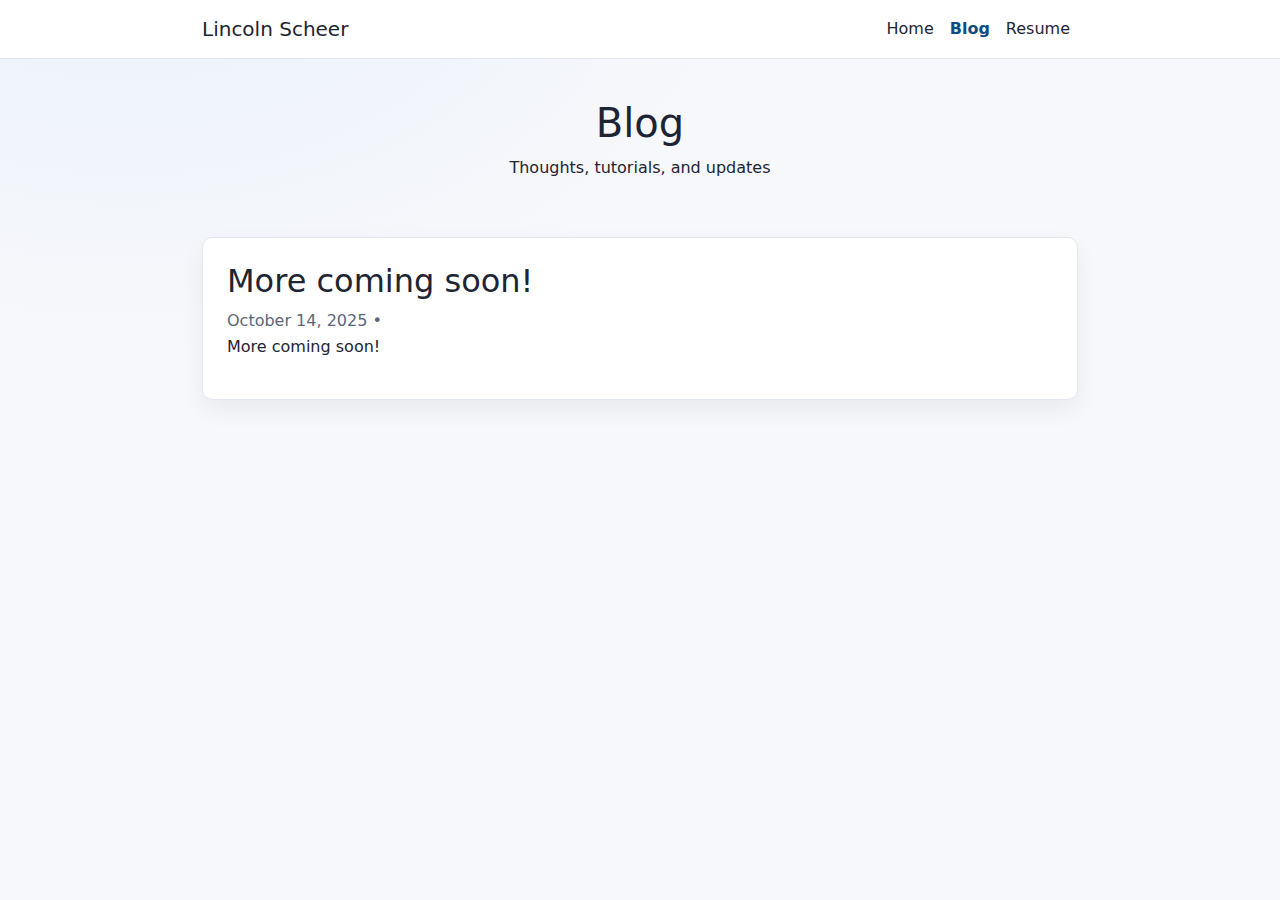
<file: blog.html>
<!DOCTYPE html>
<html lang="en">
<head>
  <meta charset="utf-8" />
  <meta name="viewport" content="width=device-width,initial-scale=1" />
  <title>Blog - Lincoln Scheer</title>
  <link href="https://cdn.jsdelivr.net/npm/bootstrap@5.3.0/dist/css/bootstrap.min.css" rel="stylesheet">
  <style>
    :root {
      --bg: #f7f8fb;
      --surface: #ffffff;
      --ink: #1d2433;
      --muted: #5b667a;
      --accent: #0f4c81;
      --accent-2: #1f6fb2;
      --border: #e2e6ef;
    }
    body { background: radial-gradient(1200px 800px at 10% -10%, #eaf1fb 0, #f7f8fb 55%); color: var(--ink); font-family: "IBM Plex Sans", "Source Sans 3", "Noto Sans", "Segoe UI", system-ui, sans-serif; min-height:100vh; line-height:1.6 }
    a{ color: var(--accent); text-decoration:none }
    a:hover{ color: var(--accent-2); text-decoration:underline }
    .container{ max-width:900px }
    .blog-header{ text-align:center; padding:2.5rem 0 }
    .blog-post{ background:var(--surface); border:1px solid var(--border); border-radius:10px; padding:1.5rem; margin-bottom:1.5rem; box-shadow:0 10px 24px rgba(16,24,40,0.06) }
    .blog-post h2 a{ color: var(--ink); text-decoration:none }
    .blog-meta{ color: var(--muted) }
    .navbar{ background: var(--surface) !important; border-bottom:1px solid var(--border) }
    .navbar-brand, .nav-link{ color: var(--ink) !important }
    .nav-link:hover{ color: var(--accent) !important }
    .nav-link.active{ color: var(--accent) !important; font-weight:600 }
  </style>
</head>
<body>
  <nav class="navbar navbar-expand-lg navbar-light">
    <div class="container">
      <a class="navbar-brand" href="index.html">Lincoln Scheer</a>
      <button class="navbar-toggler" type="button" data-bs-toggle="collapse" data-bs-target="#navbarNav">
        <span class="navbar-toggler-icon"></span>
      </button>
      <div class="collapse navbar-collapse" id="navbarNav">
        <ul class="navbar-nav ms-auto">
          <li class="nav-item"><a class="nav-link" href="index.html">Home</a></li>
          <li class="nav-item"><a class="nav-link active" href="blog.html">Blog</a></li>
          <li class="nav-item"><a class="nav-link" href="resume.pdf" target="_blank">Resume</a></li>
        </ul>
      </div>
    </div>
  </nav>

  <div class="container">
    <header class="blog-header">
      <h1>Blog</h1>
      <p>Thoughts, tutorials, and updates</p>
    </header>

    <main>
      <article class="blog-post"><h2><a href="posts/more_coming_soon.html">More coming soon!</a></h2><div class="blog-meta">October 14, 2025 • </div><div class="post-preview"><p>More coming soon!</p></div></article>
    </main>
  </div>

  <script src="https://cdn.jsdelivr.net/npm/bootstrap@5.3.0/dist/js/bootstrap.bundle.min.js"></script>
</body>
</html>
</file>
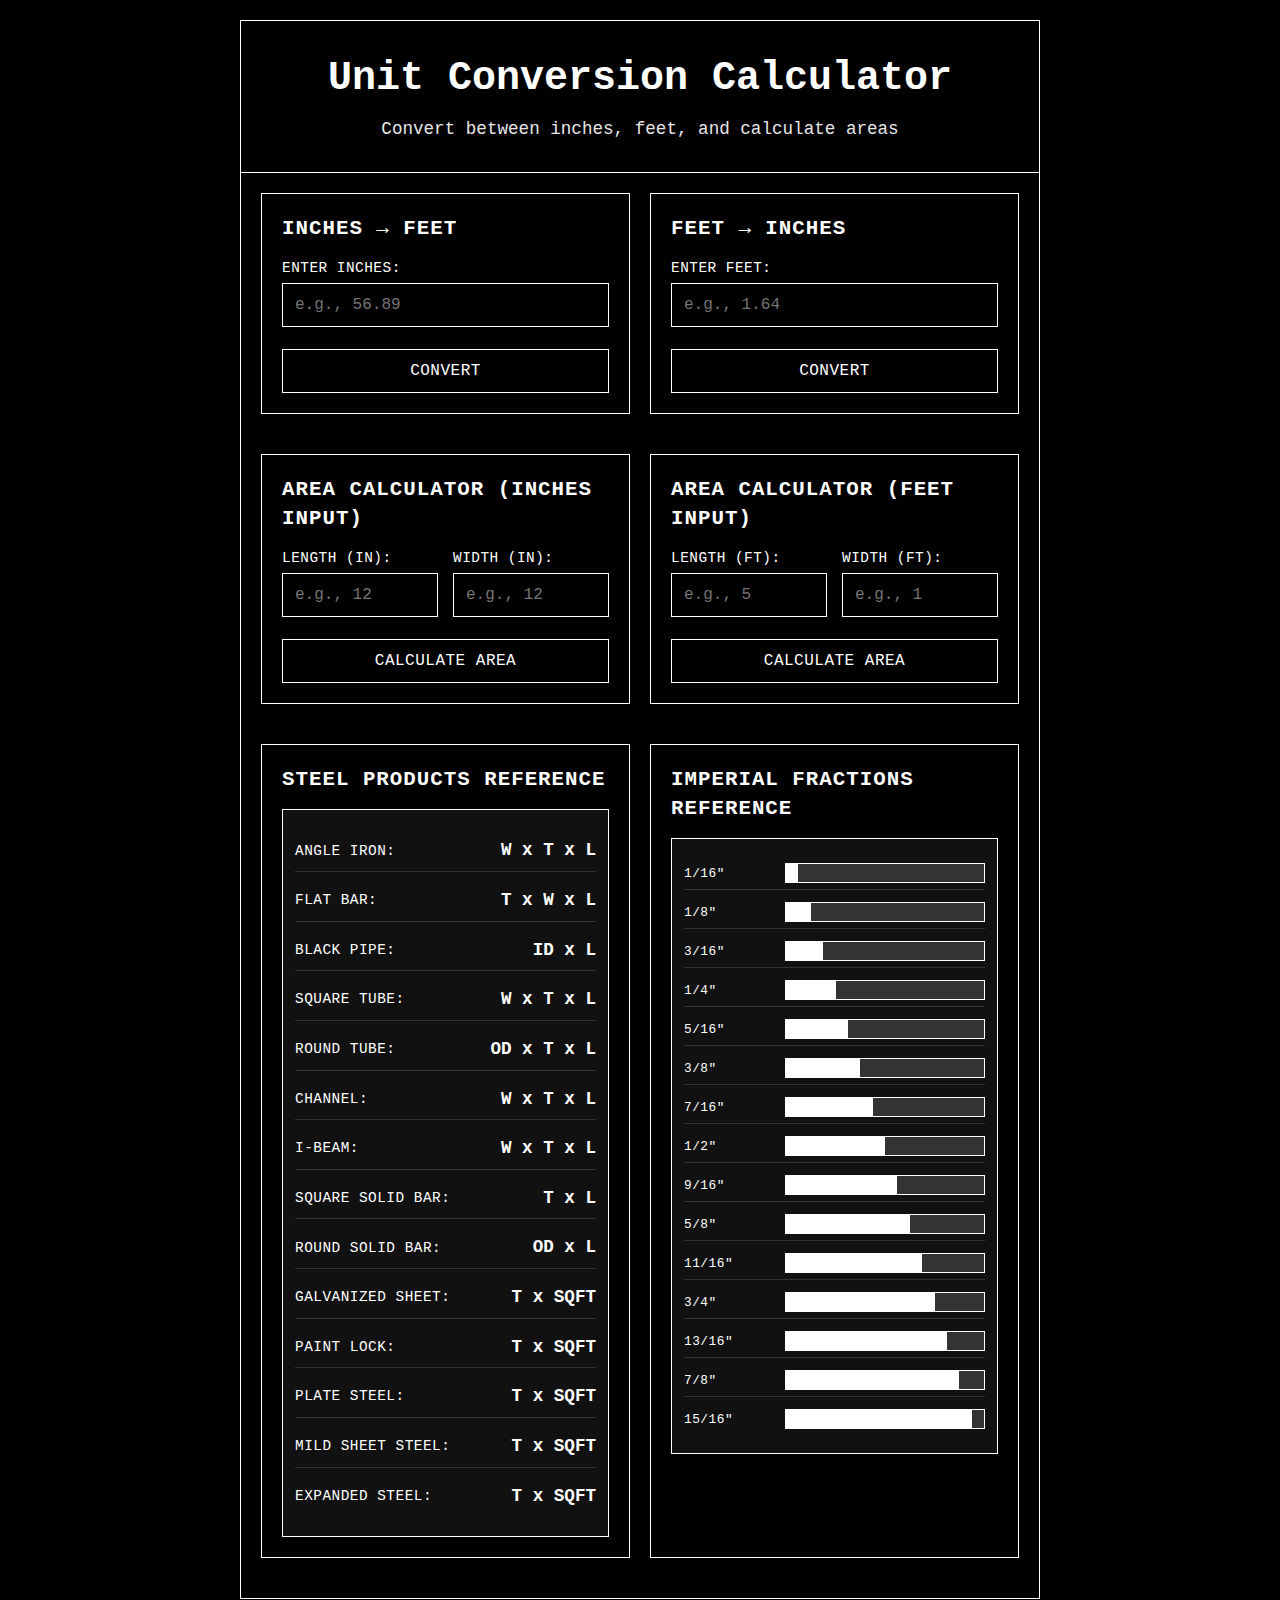
<file: steel.html>
<!DOCTYPE html>
<html lang="en">
<head>
    <meta charset="UTF-8">
    <meta name="viewport" content="width=device-width, initial-scale=1.0">
    <title>Unit Conversion Calculator</title>
    <style>
        * {
            margin: 0;
            padding: 0;
            box-sizing: border-box;
        }

        body {
            font-family: 'Courier New', Consolas, Monaco, monospace;
            background: #000000;
            color: #ffffff;
            min-height: 100vh;
            padding: 20px;
            line-height: 1.4;
        }

        .container {
            max-width: 800px;
            margin: 0 auto;
            background: #000000;
            border: 1px solid #ffffff;
            overflow: hidden;
        }

        .header {
            background: #000000;
            color: #ffffff;
            padding: 30px;
            text-align: center;
            border-bottom: 1px solid #ffffff;
        }

        .header h1 {
            font-size: 2.5rem;
            margin-bottom: 10px;
        }

        .header p {
            font-size: 1.1rem;
            opacity: 0.9;
        }

        .calculator-grid {
            display: grid;
            grid-template-columns: repeat(auto-fit, minmax(300px, 1fr));
            gap: 20px;
            padding: 20px;
        }

        .calc-section {
            background: #000000;
            padding: 20px;
            border: 1px solid #ffffff;
            margin-bottom: 20px;
        }

        .calc-section h2 {
            color: #ffffff;
            margin-bottom: 15px;
            font-size: 1.3rem;
            text-transform: uppercase;
            letter-spacing: 1px;
        }

        .input-group {
            margin-bottom: 12px;
        }

        .input-group label {
            display: block;
            margin-bottom: 5px;
            color: #ffffff;
            font-weight: 500;
            text-transform: uppercase;
            font-size: 0.9rem;
            letter-spacing: 0.5px;
        }

        .input-group input {
            width: 100%;
            padding: 12px;
            border: 1px solid #ffffff;
            background: #000000;
            color: #ffffff;
            font-family: 'Courier New', monospace;
            font-size: 1rem;
        }

        .input-group input:focus {
            outline: none;
            border: 2px solid #ffffff;
            background: #111111;
        }

        .result-box {
            background: #111111;
            padding: 12px;
            border: 1px solid #ffffff;
            margin-top: 12px;
        }

        .result-item {
            display: flex;
            justify-content: space-between;
            align-items: center;
            margin: 8px 0;
            padding: 8px 0;
            border-bottom: 1px solid #333333;
        }

        .result-item:last-child {
            border-bottom: none;
        }

        .result-label {
            color: #ffffff;
            font-weight: 500;
            text-transform: uppercase;
            font-size: 0.9rem;
            letter-spacing: 0.5px;
        }

        .result-value {
            color: #ffffff;
            font-weight: 600;
            font-size: 1.1rem;
        }

        .btn {
            background: #000000;
            color: #ffffff;
            border: 1px solid #ffffff;
            padding: 12px 25px;
            cursor: pointer;
            font-size: 1rem;
            font-weight: 500;
            font-family: 'Courier New', monospace;
            text-transform: uppercase;
            letter-spacing: 0.5px;
            width: 100%;
            margin-top: 10px;
            transition: all 0.2s ease;
        }

        .btn:hover {
            background: #ffffff;
            color: #000000;
        }

        .area-inputs {
            display: grid;
            grid-template-columns: 1fr 1fr;
            gap: 15px;
        }

        .fraction-bar {
            background: #333333;
            height: 20px;
            border: 1px solid #ffffff;
            position: relative;
            margin-left: 10px;
            flex: 1;
            max-width: 200px;
        }

        .fraction-fill {
            height: 100%;
            background: #ffffff;
            transition: width 0.3s ease;
        }

        .fraction-item {
            display: flex;
            justify-content: space-between;
            align-items: center;
            margin: 6px 0;
            padding: 6px 0;
            border-bottom: 1px solid #333333;
        }

        .fraction-item:last-child {
            border-bottom: none;
        }

        .fraction-label {
            color: #ffffff;
            font-weight: 500;
            text-transform: uppercase;
            font-size: 0.8rem;
            letter-spacing: 0.5px;
            min-width: 60px;
        }

        @media (max-width: 768px) {
            body {
                padding: 10px;
            }
            
            .calculator-grid {
                grid-template-columns: 1fr;
                gap: 20px;
                padding: 20px;
            }
            
            .area-inputs {
                grid-template-columns: 1fr;
            }
            
            .header h1 {
                font-size: 2rem;
            }
            
            .header p {
                font-size: 1rem;
            }
            
            .header {
                padding: 20px;
            }
            
            .calc-section {
                padding: 15px;
            }
            
            .calc-section h2 {
                font-size: 1.1rem;
            }
            
            .input-group input {
                padding: 15px;
                font-size: 16px; /* Prevents zoom on iOS */
            }
            
            .btn {
                padding: 15px 25px;
                font-size: 1.1rem;
            }
        }
    </style>
</head>
<body>
    <div class="container">
        <div class="header">
            <h1>Unit Conversion Calculator</h1>
            <p>Convert between inches, feet, and calculate areas</p>
        </div>

        <div class="calculator-grid">
            <!-- Inches to Feet Converter -->
            <div class="calc-section">
                <h2>Inches → Feet</h2>
                <div class="input-group">
                    <label for="inchesInput">Enter Inches:</label>
                    <input type="number" id="inchesInput" placeholder="e.g., 56.89" step="0.01">
                </div>
                <button class="btn" onclick="convertInchesToFeet()">Convert</button>
                <div class="result-box" id="inchesToFeetResult" style="display: none;">
                    <div class="result-item">
                        <span class="result-label">Input:</span>
                        <span class="result-value" id="inchesInputValue"></span>
                    </div>
                    <div class="result-item">
                        <span class="result-label">Exact:</span>
                        <span class="result-value" id="feetExactValue"></span>
                    </div>
                    <div class="result-item">
                        <span class="result-label">Rounded:</span>
                        <span class="result-value" id="feetRoundedValue"></span>
                    </div>
                </div>
            </div>

            <!-- Feet to Inches Converter -->
            <div class="calc-section">
                <h2>Feet → Inches</h2>
                <div class="input-group">
                    <label for="feetInput">Enter Feet:</label>
                    <input type="number" id="feetInput" placeholder="e.g., 1.64" step="0.01">
                </div>
                <button class="btn" onclick="convertFeetToInches()">Convert</button>
                <div class="result-box" id="feetToInchesResult" style="display: none;">
                    <div class="result-item">
                        <span class="result-label">Input:</span>
                        <span class="result-value" id="feetInputValue"></span>
                    </div>
                    <div class="result-item">
                        <span class="result-label">Exact:</span>
                        <span class="result-value" id="inchesExactValue"></span>
                    </div>
                    <div class="result-item">
                        <span class="result-label">Rounded Up:</span>
                        <span class="result-value" id="inchesRoundedValue"></span>
                    </div>
                </div>
            </div>

            <!-- Area Calculator (Inches Input) -->
            <div class="calc-section">
                <h2>Area Calculator (Inches Input)</h2>
                <div class="area-inputs">
                    <div class="input-group">
                        <label for="length1Input">Length (in):</label>
                        <input type="number" id="length1Input" placeholder="e.g., 12" step="0.01">
                    </div>
                    <div class="input-group">
                        <label for="width1Input">Width (in):</label>
                        <input type="number" id="width1Input" placeholder="e.g., 12" step="0.01">
                    </div>
                </div>
                <button class="btn" onclick="calculateAreaInches()">Calculate Area</button>
                <div class="result-box" id="areaInchesResult" style="display: none;">
                    <div class="result-item">
                        <span class="result-label">Dimensions:</span>
                        <span class="result-value" id="dimensionsInches"></span>
                    </div>
                    <div class="result-item">
                        <span class="result-label">Area (in²):</span>
                        <span class="result-value" id="areaInSquareInches"></span>
                    </div>
                    <div class="result-item">
                        <span class="result-label">Area (ft²):</span>
                        <span class="result-value" id="areaInSquareFeet"></span>
                    </div>
                </div>
            </div>

            <!-- Area Calculator (Feet Input) -->
            <div class="calc-section">
                <h2>Area Calculator (Feet Input)</h2>
                <div class="area-inputs">
                    <div class="input-group">
                        <label for="length2Input">Length (ft):</label>
                        <input type="number" id="length2Input" placeholder="e.g., 5" step="0.01">
                    </div>
                    <div class="input-group">
                        <label for="width2Input">Width (ft):</label>
                        <input type="number" id="width2Input" placeholder="e.g., 1" step="0.01">
                    </div>
                </div>
                <button class="btn" onclick="calculateAreaFeet()">Calculate Area</button>
                <div class="result-box" id="areaFeetResult" style="display: none;">
                    <div class="result-item">
                        <span class="result-label">Dimensions:</span>
                        <span class="result-value" id="dimensionsFeet"></span>
                    </div>
                    <div class="result-item">
                        <span class="result-label">Area (ft²):</span>
                        <span class="result-value" id="areaInSquareFeetOnly"></span>
                    </div>
                </div>
            </div>

            <!-- Steel Products Reference -->
            <div class="calc-section">
                <h2>Steel Products Reference</h2>
                <div class="result-box" style="display: block;">
                    <div class="result-item">
                        <span class="result-label">Angle Iron:</span>
                        <span class="result-value">W x T x L</span>
                    </div>
                    <div class="result-item">
                        <span class="result-label">Flat Bar:</span>
                        <span class="result-value">T x W x L</span>
                    </div>
                    <div class="result-item">
                        <span class="result-label">Black Pipe:</span>
                        <span class="result-value">ID x L</span>
                    </div>
                    <div class="result-item">
                        <span class="result-label">Square Tube:</span>
                        <span class="result-value">W x T x L</span>
                    </div>
                    <div class="result-item">
                        <span class="result-label">Round Tube:</span>
                        <span class="result-value">OD x T x L</span>
                    </div>
                    <div class="result-item">
                        <span class="result-label">Channel:</span>
                        <span class="result-value">W x T x L</span>
                    </div>
                    <div class="result-item">
                        <span class="result-label">I-Beam:</span>
                        <span class="result-value">W x T x L</span>
                    </div>
                    <div class="result-item">
                        <span class="result-label">Square Solid Bar:</span>
                        <span class="result-value">T x L</span>
                    </div>
                    <div class="result-item">
                        <span class="result-label">Round Solid Bar:</span>
                        <span class="result-value">OD x L</span>
                    </div>
                    <div class="result-item">
                        <span class="result-label">Galvanized Sheet:</span>
                        <span class="result-value">T x SQFT</span>
                    </div>
                    <div class="result-item">
                        <span class="result-label">Paint Lock:</span>
                        <span class="result-value">T x SQFT</span>
                    </div>
                    <div class="result-item">
                        <span class="result-label">Plate Steel:</span>
                        <span class="result-value">T x SQFT</span>
                    </div>
                    <div class="result-item">
                        <span class="result-label">Mild Sheet Steel:</span>
                        <span class="result-value">T x SQFT</span>
                    </div>
                    <div class="result-item">
                        <span class="result-label">Expanded Steel:</span>
                        <span class="result-value">T x SQFT</span>
                    </div>
                </div>
            </div>

            <!-- Imperial Fractions Reference -->
            <div class="calc-section">
                <h2>Imperial Fractions Reference</h2>
                <div class="result-box" style="display: block;">
                    <div class="fraction-item">
                        <span class="fraction-label">1/16"</span>
                        <div class="fraction-bar">
                            <div class="fraction-fill" style="width: 6.25%;"></div>
                        </div>
                    </div>
                    <div class="fraction-item">
                        <span class="fraction-label">1/8"</span>
                        <div class="fraction-bar">
                            <div class="fraction-fill" style="width: 12.5%;"></div>
                        </div>
                    </div>
                    <div class="fraction-item">
                        <span class="fraction-label">3/16"</span>
                        <div class="fraction-bar">
                            <div class="fraction-fill" style="width: 18.75%;"></div>
                        </div>
                    </div>
                    <div class="fraction-item">
                        <span class="fraction-label">1/4"</span>
                        <div class="fraction-bar">
                            <div class="fraction-fill" style="width: 25%;"></div>
                        </div>
                    </div>
                    <div class="fraction-item">
                        <span class="fraction-label">5/16"</span>
                        <div class="fraction-bar">
                            <div class="fraction-fill" style="width: 31.25%;"></div>
                        </div>
                    </div>
                    <div class="fraction-item">
                        <span class="fraction-label">3/8"</span>
                        <div class="fraction-bar">
                            <div class="fraction-fill" style="width: 37.5%;"></div>
                        </div>
                    </div>
                    <div class="fraction-item">
                        <span class="fraction-label">7/16"</span>
                        <div class="fraction-bar">
                            <div class="fraction-fill" style="width: 43.75%;"></div>
                        </div>
                    </div>
                    <div class="fraction-item">
                        <span class="fraction-label">1/2"</span>
                        <div class="fraction-bar">
                            <div class="fraction-fill" style="width: 50%;"></div>
                        </div>
                    </div>
                    <div class="fraction-item">
                        <span class="fraction-label">9/16"</span>
                        <div class="fraction-bar">
                            <div class="fraction-fill" style="width: 56.25%;"></div>
                        </div>
                    </div>
                    <div class="fraction-item">
                        <span class="fraction-label">5/8"</span>
                        <div class="fraction-bar">
                            <div class="fraction-fill" style="width: 62.5%;"></div>
                        </div>
                    </div>
                    <div class="fraction-item">
                        <span class="fraction-label">11/16"</span>
                        <div class="fraction-bar">
                            <div class="fraction-fill" style="width: 68.75%;"></div>
                        </div>
                    </div>
                    <div class="fraction-item">
                        <span class="fraction-label">3/4"</span>
                        <div class="fraction-bar">
                            <div class="fraction-fill" style="width: 75%;"></div>
                        </div>
                    </div>
                    <div class="fraction-item">
                        <span class="fraction-label">13/16"</span>
                        <div class="fraction-bar">
                            <div class="fraction-fill" style="width: 81.25%;"></div>
                        </div>
                    </div>
                    <div class="fraction-item">
                        <span class="fraction-label">7/8"</span>
                        <div class="fraction-bar">
                            <div class="fraction-fill" style="width: 87.5%;"></div>
                        </div>
                    </div>
                    <div class="fraction-item">
                        <span class="fraction-label">15/16"</span>
                        <div class="fraction-bar">
                            <div class="fraction-fill" style="width: 93.75%;"></div>
                        </div>
                    </div>
                </div>
            </div>
        </div>
    </div>

    <script>
        function convertInchesToFeet() {
            const inches = parseFloat(document.getElementById('inchesInput').value);
            
            if (isNaN(inches)) {
                alert('Please enter a valid number for inches');
                return;
            }

            const feetExact = inches / 12;
            const feetRounded = Math.ceil(feetExact); // Round up to nearest integer

            document.getElementById('inchesInputValue').textContent = `${inches} in`;
            document.getElementById('feetExactValue').textContent = `${feetExact.toFixed(2)} ft (Exact)`;
            document.getElementById('feetRoundedValue').textContent = `${feetRounded} ft (Rounded)`;
            
            document.getElementById('inchesToFeetResult').style.display = 'block';
        }

        function convertFeetToInches() {
            const feet = parseFloat(document.getElementById('feetInput').value);
            
            if (isNaN(feet)) {
                alert('Please enter a valid number for feet');
                return;
            }

            const inchesExact = feet * 12;
            const inchesRounded = Math.ceil(inchesExact); // Round up

            document.getElementById('feetInputValue').textContent = `${feet} ft`;
            document.getElementById('inchesExactValue').textContent = `${inchesExact.toFixed(2)} in (Exact)`;
            document.getElementById('inchesRoundedValue').textContent = `${inchesRounded} in (Rounded Up)`;
            
            document.getElementById('feetToInchesResult').style.display = 'block';
        }

        function calculateAreaInches() {
            const length = parseFloat(document.getElementById('length1Input').value);
            const width = parseFloat(document.getElementById('width1Input').value);
            
            if (isNaN(length) || isNaN(width)) {
                alert('Please enter valid numbers for both length and width');
                return;
            }

            const areaInSquareInches = length * width;
            const areaInSquareFeet = areaInSquareInches / 144; // 144 square inches = 1 square foot

            document.getElementById('dimensionsInches').textContent = `${length} in × ${width} in`;
            document.getElementById('areaInSquareInches').textContent = `${areaInSquareInches.toFixed(2)} in²`;
            document.getElementById('areaInSquareFeet').textContent = `${areaInSquareFeet.toFixed(2)} ft²`;
            
            document.getElementById('areaInchesResult').style.display = 'block';
        }

        function calculateAreaFeet() {
            const length = parseFloat(document.getElementById('length2Input').value);
            const width = parseFloat(document.getElementById('width2Input').value);
            
            if (isNaN(length) || isNaN(width)) {
                alert('Please enter valid numbers for both length and width');
                return;
            }

            const areaInSquareFeet = length * width;

            document.getElementById('dimensionsFeet').textContent = `${length} ft × ${width} ft`;
            document.getElementById('areaInSquareFeetOnly').textContent = `${areaInSquareFeet.toFixed(2)} ft²`;
            
            document.getElementById('areaFeetResult').style.display = 'block';
        }

        // Add Enter key support for all inputs
        document.addEventListener('DOMContentLoaded', function() {
            document.getElementById('inchesInput').addEventListener('keypress', function(e) {
                if (e.key === 'Enter') convertInchesToFeet();
            });
            
            document.getElementById('feetInput').addEventListener('keypress', function(e) {
                if (e.key === 'Enter') convertFeetToInches();
            });
            
            document.getElementById('length1Input').addEventListener('keypress', function(e) {
                if (e.key === 'Enter') calculateAreaInches();
            });
            
            document.getElementById('width1Input').addEventListener('keypress', function(e) {
                if (e.key === 'Enter') calculateAreaInches();
            });
            
            document.getElementById('length2Input').addEventListener('keypress', function(e) {
                if (e.key === 'Enter') calculateAreaFeet();
            });
            
            document.getElementById('width2Input').addEventListener('keypress', function(e) {
                if (e.key === 'Enter') calculateAreaFeet();
            });
        });
    </script>
</body>
</html>
</file>
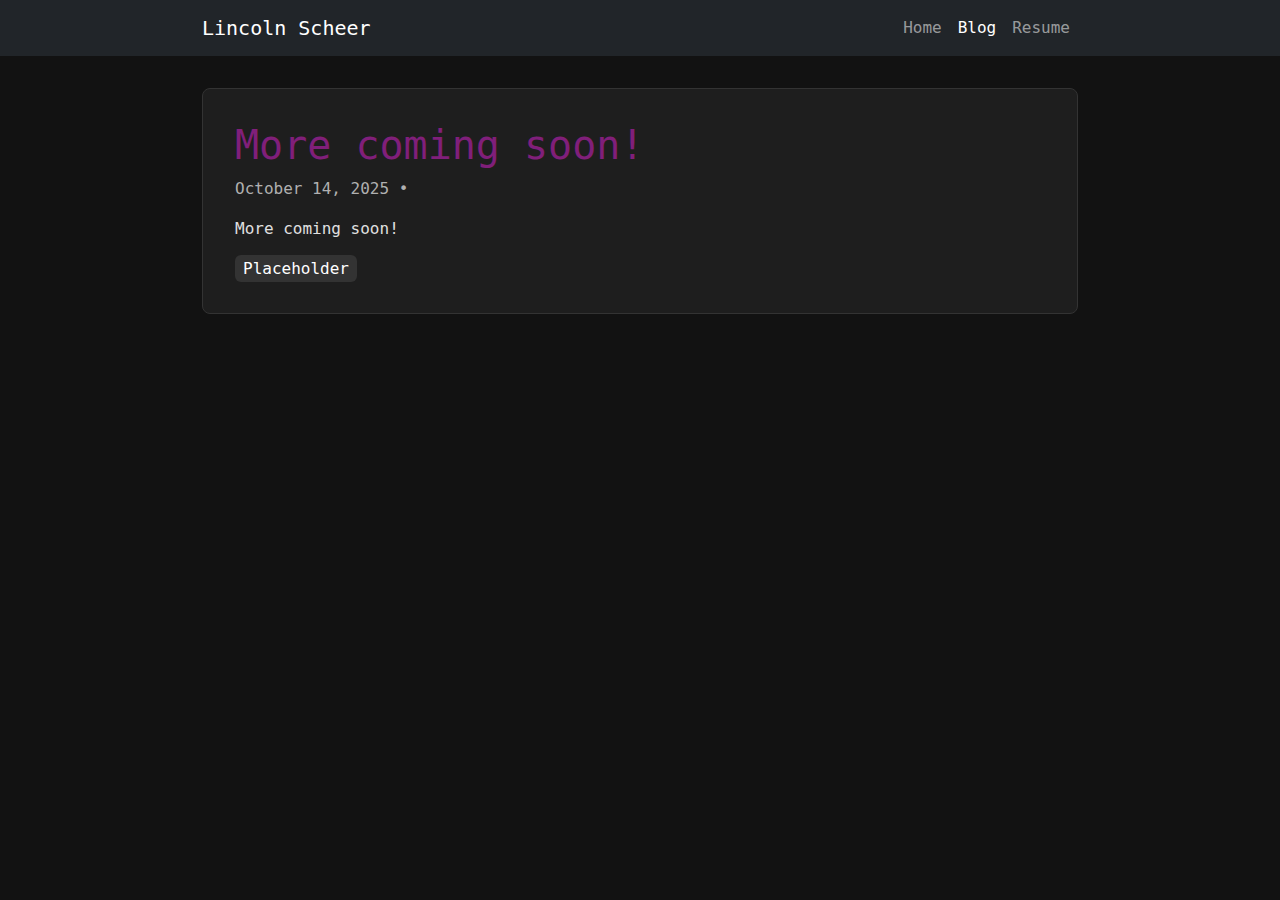
<file: posts/more_coming_soon.html>
<!DOCTYPE html>
<html lang="en">
<head>
  <meta charset="utf-8" />
  <meta name="viewport" content="width=device-width,initial-scale=1" />
  <title>More coming soon! - Blog</title>
  <link href="https://cdn.jsdelivr.net/npm/bootstrap@5.3.0/dist/css/bootstrap.min.css" rel="stylesheet">
  <style>
    body { background: #121212; color: #e0e0e0; font-family: monospace; min-height:100vh }
    a{ color: #801f7a }
    .container{ max-width:900px }
    .post-card{ background:#1e1e1e; border:1px solid #333; border-radius:8px; padding:2rem; margin-top:2rem }
    .post-title{ color:#801f7a }
    .post-meta{ color:#b0b0b0; margin-bottom:1rem }
  </style>
</head>
<body>
  <nav class="navbar navbar-expand-lg navbar-dark bg-dark">
    <div class="container">
      <a class="navbar-brand" href="../index.html">Lincoln Scheer</a>
      <button class="navbar-toggler" type="button" data-bs-toggle="collapse" data-bs-target="#navbarNav">
        <span class="navbar-toggler-icon"></span>
      </button>
      <div class="collapse navbar-collapse" id="navbarNav">
        <ul class="navbar-nav ms-auto">
          <li class="nav-item"><a class="nav-link" href="../index.html">Home</a></li>
          <li class="nav-item"><a class="nav-link active" href="../blog.html">Blog</a></li>
          <li class="nav-item"><a class="nav-link" href="../resume.pdf" target="_blank">Resume</a></li>
        </ul>
      </div>
    </div>
  </nav>

  <div class="container">
    <article class="post-card">
      <h1 class="post-title">More coming soon!</h1>
      <div class="post-meta">October 14, 2025 • </div>
      <div class="post-body"><p>More coming soon!</p></div>
      <div style="margin-top:1rem"><span style="background:#333;color:#fff;padding:.25rem .5rem;border-radius:6px;margin-right:.5rem">Placeholder</span></div>
    </article>
  </div>

  <script src="https://cdn.jsdelivr.net/npm/bootstrap@5.3.0/dist/js/bootstrap.bundle.min.js"></script>
</body>
</html>
</file>
